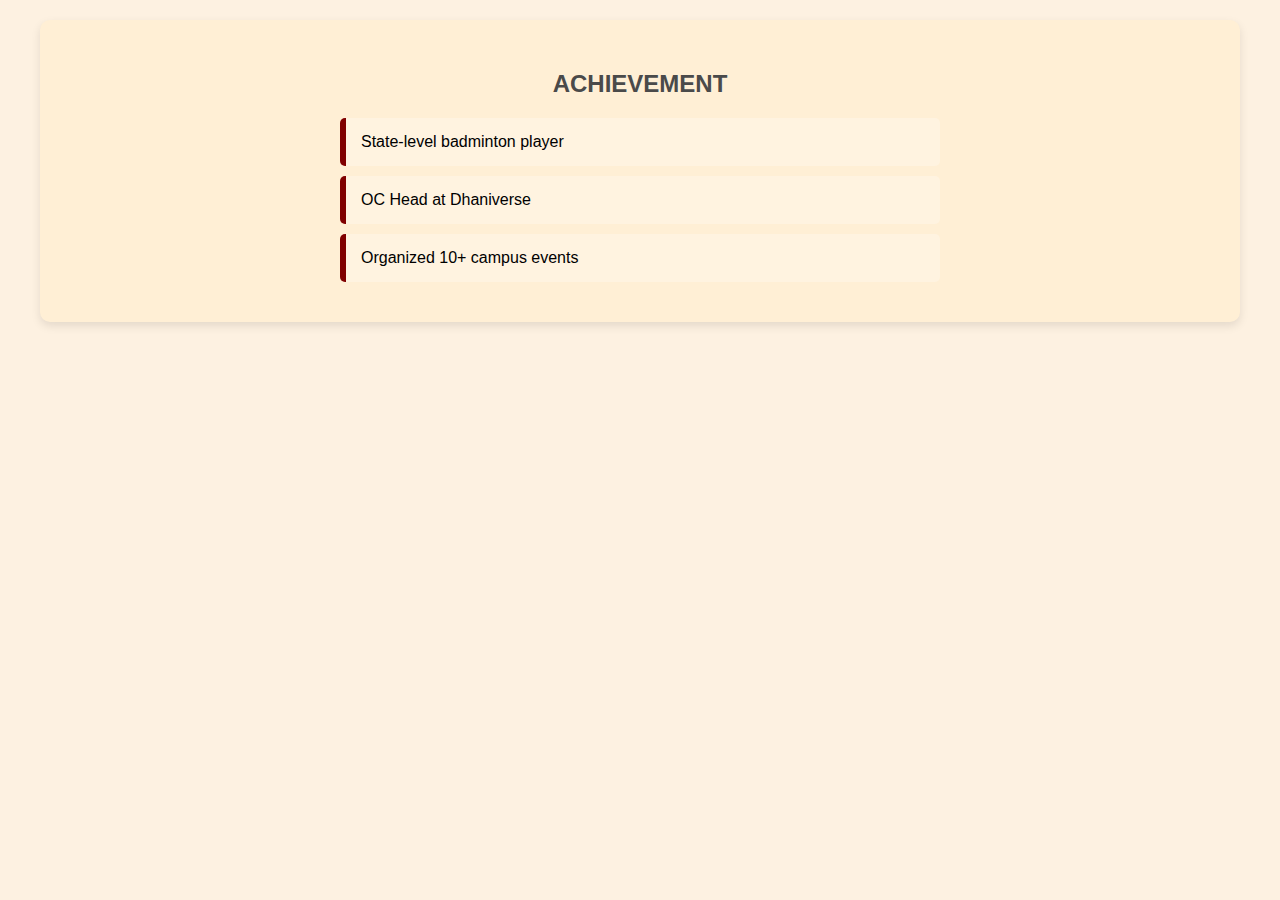
<file: achivement.html>
<!DOCTYPE html>
<html>
<head>
    <!-- <title -->
<!-- <link href="style.css">
  -->
  <link rel="stylesheet" href="style.css">
  <link rel="stylesheet" href="https://cdnjs.cloudflare.com/ajax/libs/font-awesome/6.5.0/css/all.min.css">
<title>TANISHKAMANWAL</title>
</head>
<body>
    <div class="section-grid">
        <section id="achievements">
        <h2>ACHIEVEMENT</h2>
        <ul>
          <li>State-level badminton player</li>
          <li>OC Head at Dhaniverse</li>
          <li>Organized 10+ campus events</li>
        </ul>
      </section>
    </div>    
</body>
</html>
</file>
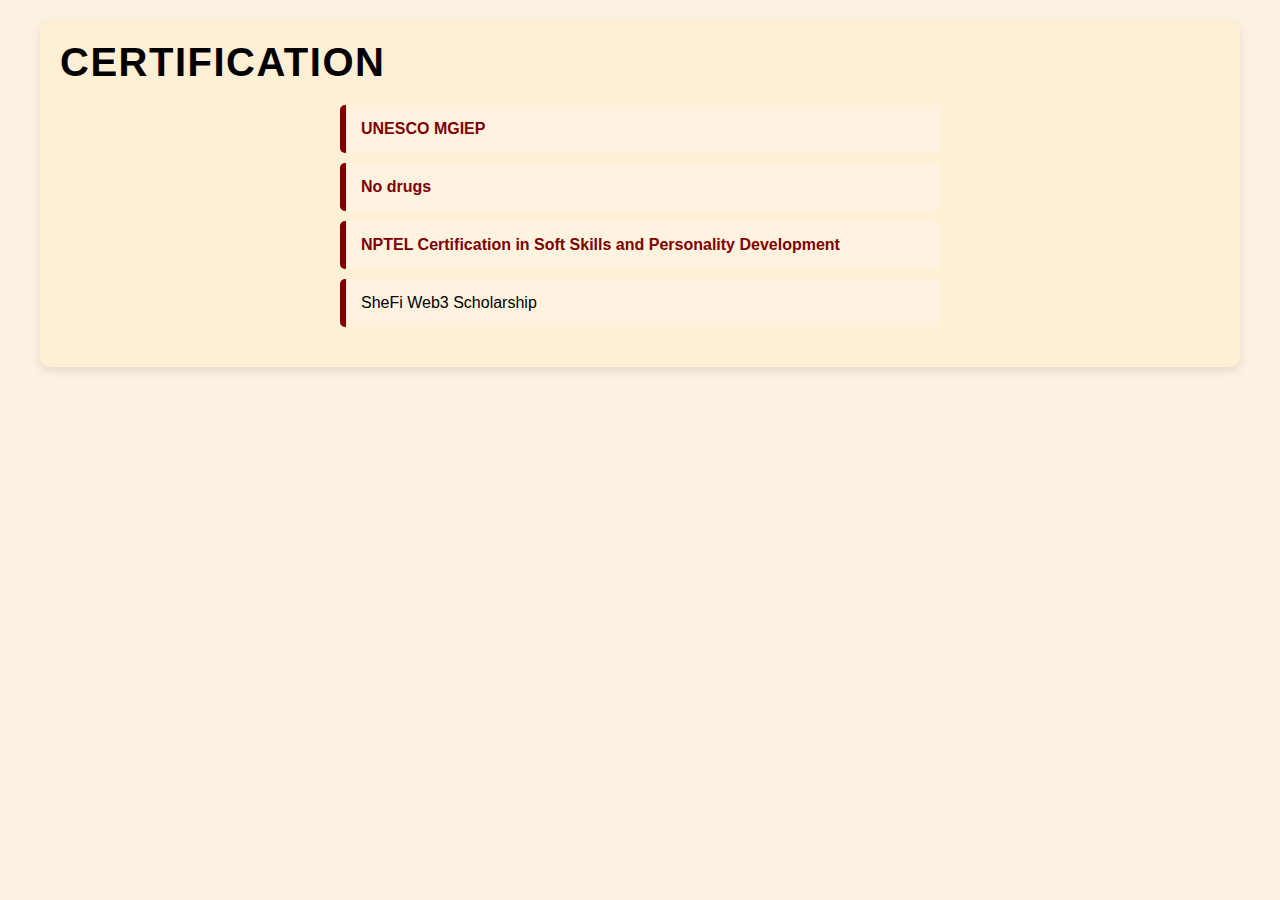
<file: certificate.html>
<!DOCTYPE html>
<html>
<head>
    <!-- <title -->
<!-- <link href="style.css">
  -->
  <link rel="stylesheet" href="style.css">
  <link rel="stylesheet" href="https://cdnjs.cloudflare.com/ajax/libs/font-awesome/6.5.0/css/all.min.css">
<title>TANISHKAMANWAL</title>
</head>
<body>
    <div class="section-grid">
        <section id="certificate">
          <h1>CERTIFICATION</h1>
          <ul>
            <li><a href="CERTIFICATE.pdf" target="_blank">UNESCO MGIEP</a></li>
            <li><a href="certificate (1).jpg" target="_blank">No drugs</a></li>
            <li><a href="Developing Soft Skills and Personality.pdf" target="_blank">NPTEL Certification in Soft Skills and Personality Development</a>
              <!-- <p>Ranked in the top 10% under IIT Kanpur, excelling in communication and leadership.</p> -->
            </li>
            <li>SheFi Web3 Scholarship
              <!-- <p>Selected for SheFi’s Web3 scholarship. Created 10+ posts, engaged 200+ members, and contributed to 15+ events promoting women in Web3.</p> -->
            </li>
          </ul>
        </section>
</body>
</html>
</file>
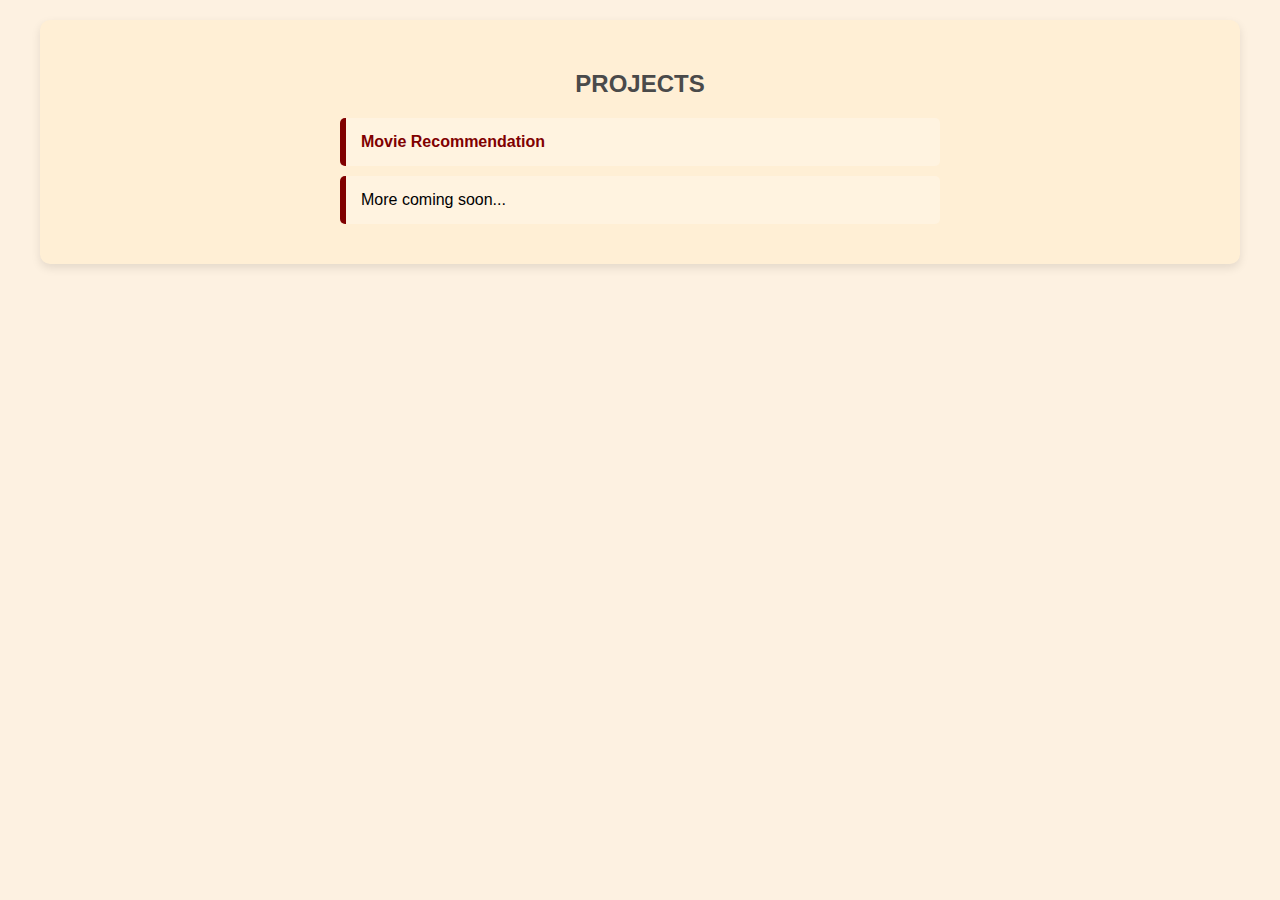
<file: project.html>
<!DOCTYPE html>
<html>
<head>
    <!-- <title -->
<!-- <link href="style.css">
  -->
  <link rel="stylesheet" href="style.css">
  <link rel="stylesheet" href="https://cdnjs.cloudflare.com/ajax/libs/font-awesome/6.5.0/css/all.min.css">
<title>TANISHKAMANWAL</title>
</head>
<body>
    <div class="section-grid"><section id="projects">
        <h2>PROJECTS</h2>
        <ul>
          <li><a href="#">Movie Recommendation</a></li>
          <li>More coming soon...</li>
        </ul>
      </section>
    
      </div>
</body></html>
</file>
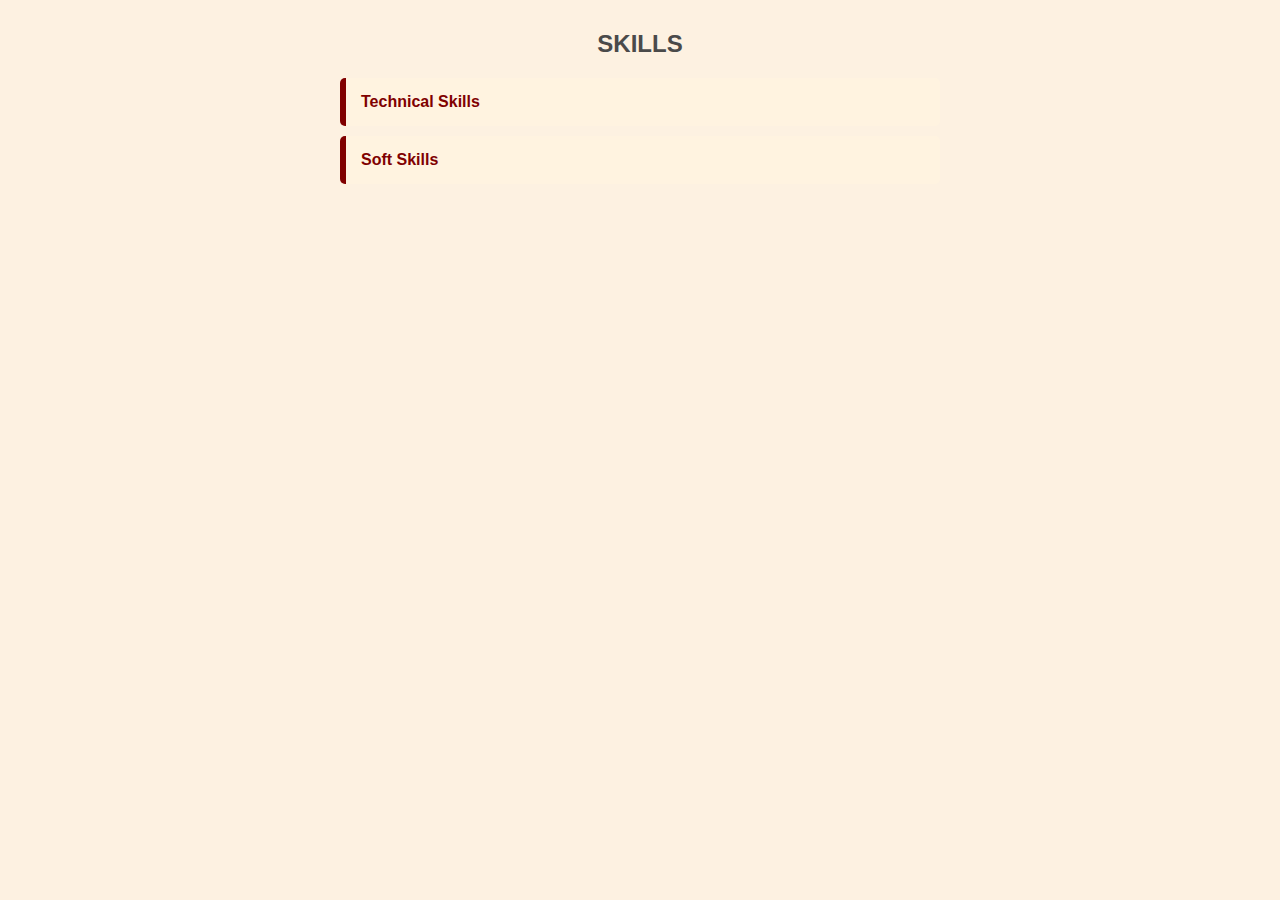
<file: skills.html>
<!DOCTYPE html>
<html>
    <!DOCTYPE html>
<html>
<head>
    <!-- <title -->
<!-- <link href="style.css">
  -->
  <link rel="stylesheet" href="style.css">
  <link rel="stylesheet" href="https://cdnjs.cloudflare.com/ajax/libs/font-awesome/6.5.0/css/all.min.css">
<title>TANISHKAMANWAL</title>
</head>
<body>
<section id="skills">
    <h2>SKILLS</h2>
    <ul>
      <li><a href="technical.html" target="_blank">Technical Skills</a></li>
      <li><a href="soft.html" target="_blank">Soft Skills</a></li>
    </ul>
  </section>
</body>
</html>
</file>
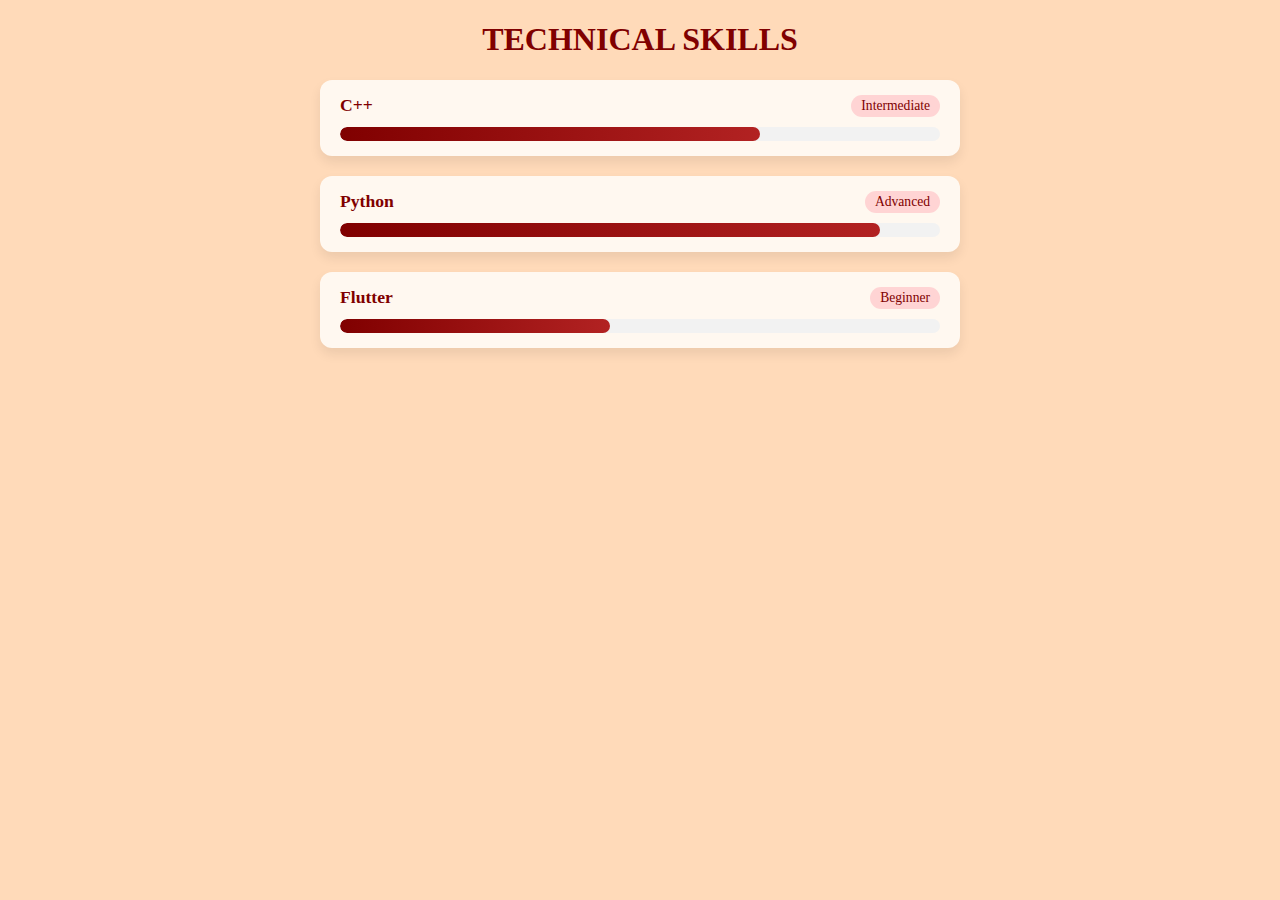
<file: technical.html>
<!DOCTYPE html>
<HTML>
    <HEAD>
        <title>technical skills</title>
        <!-- <meta charset="UTF-" -->
         <LINK href="technical.css" rel="stylesheet">
    </HEAD>
    <body>
        <H1>TECHNICAL SKILLS</H1><div class="skill">
            <div class="skill-card">
                <div class="skill-header">
                  <span class="skill-name">C++</span>
                  <span class="skill-level">Intermediate</span>
                </div>
                <div class="skill-bar">
                  <div class="skill-progress" style="width: 70%;"></div>
                </div>
              </div>
              
              <div class="skill-card">
                <div class="skill-header">
                  <span class="skill-name">Python</span>
                  <span class="skill-level">Advanced</span>
                </div>
                <div class="skill-bar">
                  <div class="skill-progress" style="width: 90%;"></div>
                </div>
              </div>
              
              <div class="skill-card">
                <div class="skill-header">
                  <span class="skill-name">Flutter</span>
                  <span class="skill-level">Beginner</span>
                </div>
                <div class="skill-bar">
                  <div class="skill-progress" style="width: 45%;"></div>
                </div>
              </div>
              
              
    </body>
</HTMl>
</file>
<file: style.css>
#bg-video {
    position: fixed;
    right: 0;
    bottom: 0;
    min-width: 100%;
    min-height: 100%;
    z-index: -1;
    object-fit: cover;
  }
body {
    background-color: #fdf1e1;
    font-family: 'Segoe UI', Tahoma, Geneva, Verdana, sans-serif;
    margin: 0;
    padding:0;
}

.nav-sections {
    display: flex;
    justify-content: center;
    flex-wrap: wrap;
    gap: 30px;
    margin: 40px;
  }
  
  .nav-sections a {
    text-align: center;
    text-decoration: none;
    color: maroon;
    width: 150px;
    padding: 20px;
    border-radius: 10px;
    background-color: #fff3e0;
    transition: transform 0.3s ease;
  }
  
  .nav-sections a:hover {
    transform: scale(1.05);
    background-color: #ffe0b2;
  }
  
  .nav-sections img {
    width: 100px;
    height: 100px;
  }
  .nav-sections h3{
    color:maroon
  }
/* Header box styles */
.box {
    width: 100%;
    padding: 30px 0;
    background: linear-gradient(to right, maroon, #8b0000);
    color: white;
    text-align: center;
    box-shadow: 0 4px 8px rgba(0, 0, 0, 0.2);
}
.box a {
    display: inline-block;
    margin: 10px;
    color: #ffcccb; /* Light color for contrast */
    font-weight: bold;
    text-decoration: none;
}

.box a:hover {
    text-decoration: underline;
    color: white;
}

/* Main heading */
h1 {
    margin: 0;
    font-size: 2.5rem;
    letter-spacing: 1.5px;
}

/* Subheading */
h2 {
    color: #4a4a4a;
    text-align: center;
    margin-top: 30px;
}

/* Certification section */
ul {
    list-style-type: none;
    padding: 0;
    max-width: 600px;
    margin: 20px auto;
}

ul li {
    background-color: #fff3e0;
    margin: 10px 0;
    padding: 15px;
    border-left: 6px solid maroon;
    border-radius: 5px;
    transition: transform 0.2s ease, background-color 0.3s ease;
}

ul li:hover {
    background-color: #ffe0b2;
    transform: translateX(5px);
}

/* Links */
a {
    text-decoration: none;
    color: maroon;
    font-weight: bold;
}

a:hover {
    color: #b30000;
    text-decoration: underline;
}


.container {
    display: flex;
    gap: 40px; /* Adjust spacing between sections */
    justify-content: space-between;
    align-items: flex-start;
    flex-wrap: wrap; /* Makes it responsive */
  }
  .section-grid {
    display: grid;
    grid-template-columns: repeat(auto-fit, minmax(300px, 1fr));
    gap: 30px;
    padding: 20px;
    max-width: 1200px;
    margin: 0 auto;

  }
  .section-grid section {
    background-color: papayawhip;
    padding: 20px;
    border-radius: 10px;
    box-shadow: 0 4px 10px rgba(0, 0, 0, 0.1);
  }
  
  
  section {
    flex: 1; /* Makes both sections take equal width */
    min-width: 300px; /* Ensures proper wrapping on smaller screens */
  }
  .moreme a {
    color: white !important; /* Ensures the link text color is white */
    text-decoration: none;   /* Removes the default underline from links */
}

.moreme a:hover {
    color: #f0f0f0;  /* Optional: lighter color when hovering */
}
footer {
    text-align: center;
    padding: 20px;
    background-color: #4a0000;
    color: white;
    font-size: 0.9rem;
    margin-top: 40px;
  }
h3{
    color:#f0f0f0
}
footer p {
    margin: 5px 0;  /* This reduces the vertical space between lines */
    color: #f0f0f0;
  }
footer a{
    color:white
}
</file>
<file: technical.css>
body{
    background-color: peachpuff;
}
H1{
    color: maroon;
    text-align: center;
}
.skill-card {
    max-width: 600px;
    margin: 20px auto;
    background-color: #fff8f0;
    border-radius: 12px;
    padding: 15px 20px;
    box-shadow: 0 6px 12px rgba(0, 0, 0, 0.08);
    transition: transform 0.3s ease;
  }
  
  .skill-card:hover {
    transform: translateY(-3px);
  }
  
  .skill-header {
    display: flex;
    justify-content: space-between;
    align-items: center;
    margin-bottom: 10px;
  }
  
  .skill-name {
    font-weight: bold;
    font-size: 1.1rem;
    color: maroon;
  }
  
  .skill-level {
    background-color: #ffd4d4;
    color: maroon;
    font-size: 0.85rem;
    padding: 3px 10px;
    border-radius: 20px;
  }
  
  .skill-bar {
    background-color: #f2f2f2;
    border-radius: 10px;
    height: 14px;
    overflow: hidden;
  }
  
  .skill-progress {
    height: 100%;
    background: linear-gradient(to right, maroon, #b22222);
    border-radius: 10px;
    transition: width 0.8s ease;
  }
</file>
